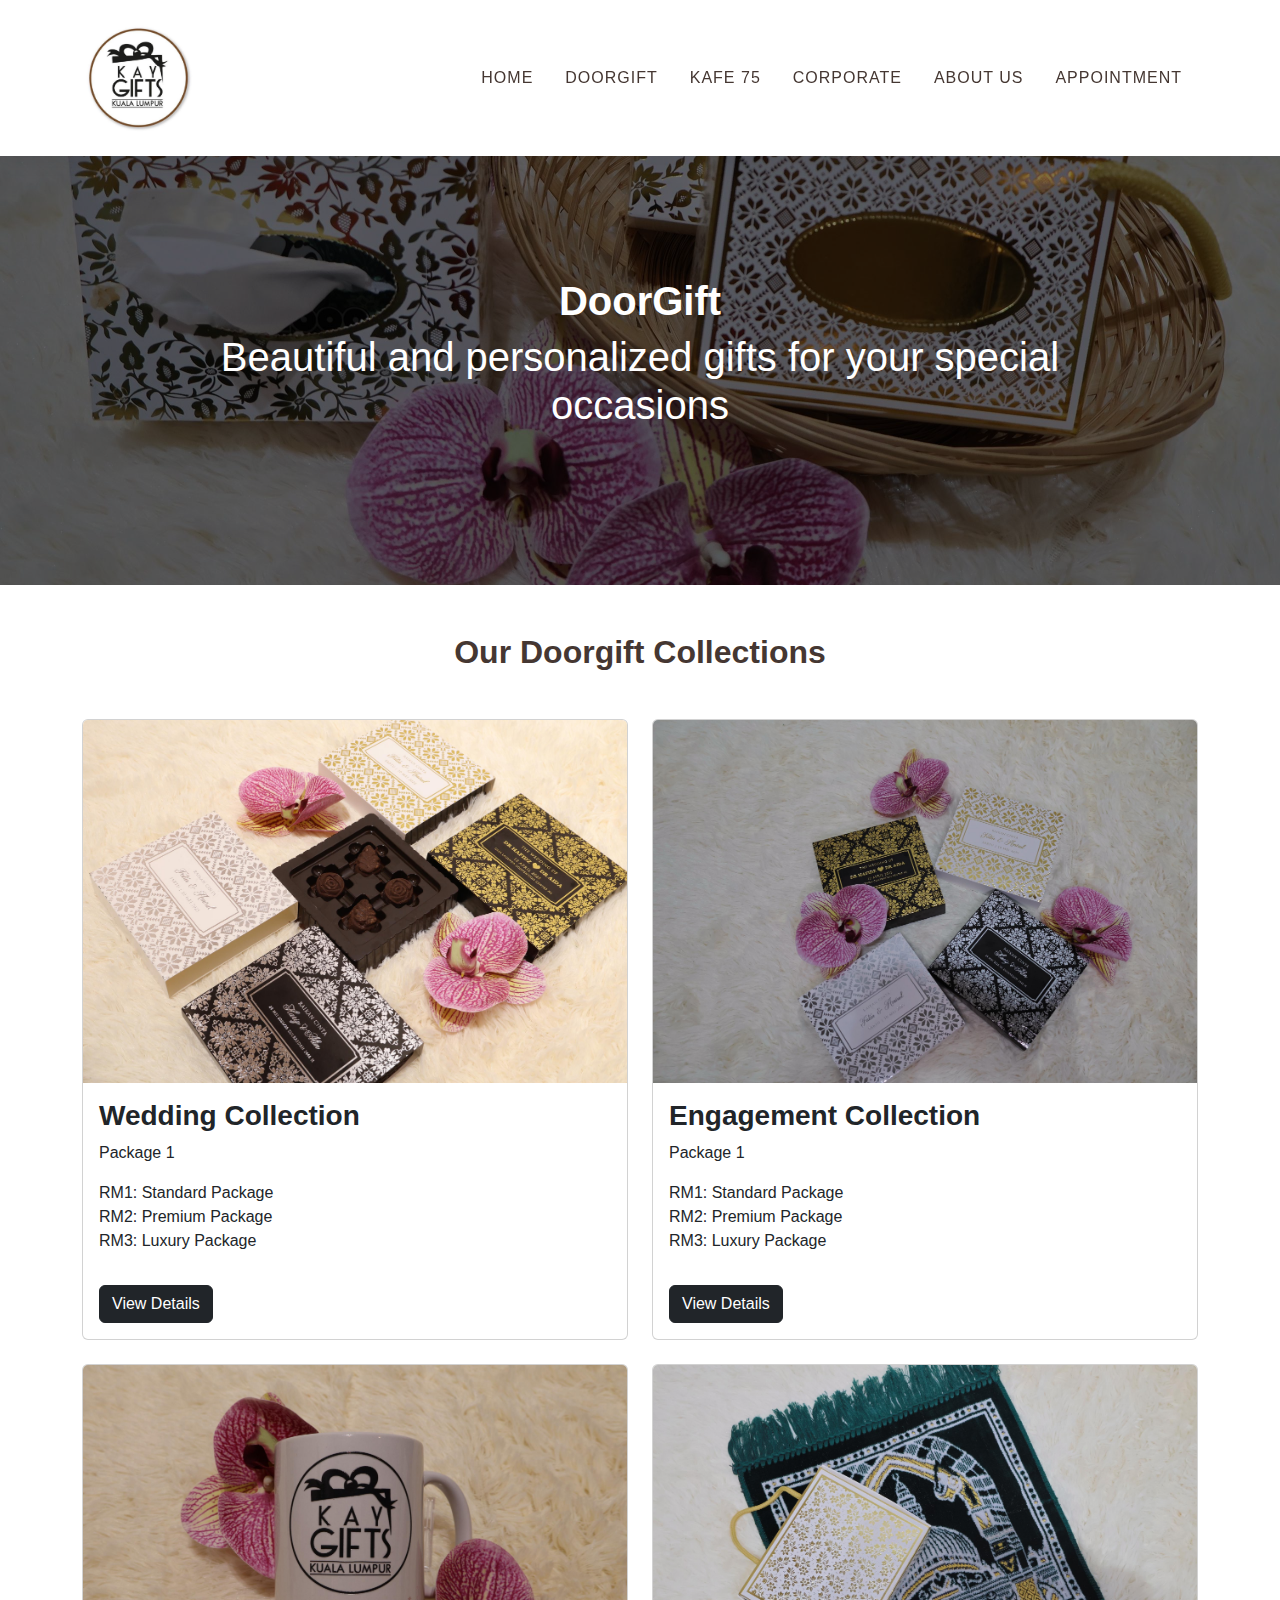
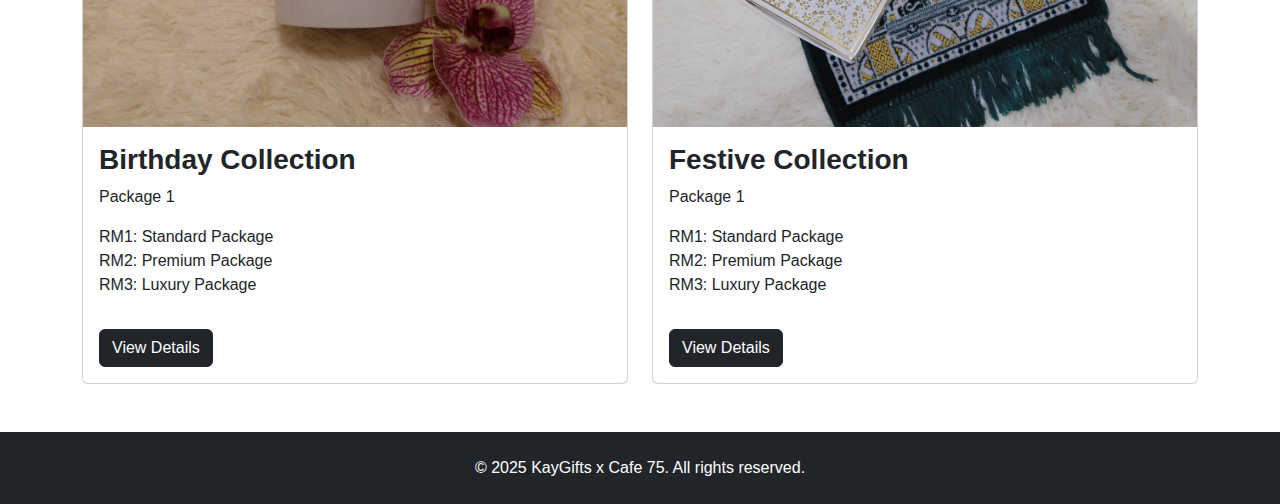
<file: doorgift.html>
<!doctype html>
<html lang="en">
  <head>
    <meta charset="UTF-8" />
    <meta name="viewport" content="width=device-width, initial-scale=1.0" />
    <title>Doorgift - KayGifts x Cafe 75</title>
    <!-- Bootstrap CSS -->
    <link href="https://cdn.jsdelivr.net/npm/bootstrap@5.3.0/dist/css/bootstrap.min.css" rel="stylesheet">
    <!-- Font Awesome -->
    <link rel="stylesheet" href="https://cdnjs.cloudflare.com/ajax/libs/font-awesome/6.4.0/css/all.min.css">
    <!-- Custom CSS -->
    <link rel="stylesheet" href="css/style.css">
  </head>
  <body>
    <!-- Navigation -->
    <nav class="navbar navbar-expand-lg navbar-light bg-white fixed-top py-3" id="mainNav">
      <div class="container">
        <a class="navbar-brand" href="index.html">
          <img src="images\kaygifts logo.jpg" alt="KayGifts Logo" height="110" class="d-inline-block align-text-top rounded-circle">
        </a>
        <button class="navbar-toggler" type="button" data-bs-toggle="collapse" data-bs-target="#navbarResponsive" aria-controls="navbarResponsive" aria-expanded="false" aria-label="Toggle navigation">
          <span class="navbar-toggler-icon"></span>
        </button>
        <div class="collapse navbar-collapse" id="navbarResponsive">
          <ul class="navbar-nav ms-auto">
            <li class="nav-item">
              <a class="nav-link" href="index.html">HOME</a>
            </li>
            <li class="nav-item">
              <a class="nav-link active" href="doorgift.html">DOORGIFT</a>
            </li>
            <li class="nav-item">
              <a class="nav-link" href="kafe75.html">KAFE 75</a>
            </li>
            <li class="nav-item">
              <a class="nav-link" href="corporate.html">CORPORATE</a>
            </li>
            <li class="nav-item">
              <a class="nav-link" href="about.html">ABOUT US</a>
            </li>
            <li class="nav-item">
              <a class="nav-link" href="index.html#appointment">APPOINTMENT</a>
            </li>
          </ul>
        </div>
      </div>
    </nav>

    <!-- Doorgift Header -->
      <header class="hero-section2" id="home">
      <div class="hero-overlay"></div>
      <div class="container h-100">
        <div class="row h-100 align-items-center justify-content-center text-center">
          <div class="col-lg-10 position-relative z-2">
          <h1 class="text-white fw-semibold mb-2">DoorGift</h1>
          <h2 class="text-white fw-light display-6">Beautiful and personalized gifts for your special occasions</h2>
        </div>
        </div>
      </div>
    </header>
    <!--
    <section class="doorgift-header py-5 mt-5 bg-dark text-white text-center">
      <div class="container">
        <h1 class="display-4">DOORGIFT</h1>
        <p class="lead">Beautiful and personalized gifts for your special occasions</p>
      </div>
    </section>-->

    <!-- Doorgift Collections -->
    <section class="collections py-5">
      <div class="container">
        <h2 class="text-center mb-5">Our Doorgift Collections</h2>
        
        <div class="row g-4">
          <!-- Wedding Collection -->
          <div class="col-md-6">
            <div class="card h-100">
              <img src="images\doorgift\IMG-20250525-WA0193.jpg" class="card-img-top gallery-img" alt="Wedding Collection">
              <div class="card-body">
                <h3 class="card-title">Wedding Collection</h3>
                <div class="package-list">
                  <p>Package 1</p>
                  <ul class="list-unstyled">
                    <li>RM1: Standard Package</li>
                    <li>RM2: Premium Package</li>
                    <li>RM3: Luxury Package</li>
                  </ul>
                </div>
                <button class="btn btn-dark mt-3">View Details</button>
              </div>
            </div>
          </div>

          <!-- Engagement Collection -->
          <div class="col-md-6">
            <div class="card h-100">
              <img src="images\doorgift\IMG-20250525-WA0208.jpg" class="card-img-top gallery-img" alt="Engagement Collection">
              <div class="card-body">
                <h3 class="card-title">Engagement Collection</h3>
                <div class="package-list">
                  <p>Package 1</p>
                  <ul class="list-unstyled">
                    <li>RM1: Standard Package</li>
                    <li>RM2: Premium Package</li>
                    <li>RM3: Luxury Package</li>
                  </ul>
                </div>
                <button class="btn btn-dark mt-3">View Details</button>
              </div>
            </div>
          </div>

          <!-- Birthday Collection -->
          <div class="col-md-6">
            <div class="card h-100">
              <img src="images\doorgift\IMG-20250525-WA0238.jpg" class="card-img-top gallery-img" alt="Birthday Collection">
              <div class="card-body">
                <h3 class="card-title">Birthday Collection</h3>
                <div class="package-list">
                  <p>Package 1</p>
                  <ul class="list-unstyled">
                    <li>RM1: Standard Package</li>
                    <li>RM2: Premium Package</li>
                    <li>RM3: Luxury Package</li>
                  </ul>
                </div>
                <button class="btn btn-dark mt-3">View Details</button>
              </div>
            </div>
          </div>

          <!-- Festive Collection -->
          <div class="col-md-6">
            <div class="card h-100">
              <img src="images\doorgift\IMG-20250525-WA0184.jpg" class="card-img-top gallery-img" alt="Festive Collection">
              <div class="card-body">
                <h3 class="card-title">Festive Collection</h3>
                <div class="package-list">
                  <p>Package 1</p>
                  <ul class="list-unstyled">
                    <li>RM1: Standard Package</li>
                    <li>RM2: Premium Package</li>
                    <li>RM3: Luxury Package</li>
                  </ul>
                </div>
                <button class="btn btn-dark mt-3">View Details</button>
              </div>
            </div>
          </div>
        </div>
      </div>
    </section>

    <!-- Footer -->
    <footer class="py-4 bg-dark text-white">
      <div class="container text-center">
        <p class="mb-0">&copy; 2025 KayGifts x Cafe 75. All rights reserved.</p>
      </div>
    </footer>

    <!-- Bootstrap JS Bundle with Popper -->
    <script src="https://cdn.jsdelivr.net/npm/bootstrap@5.3.0/dist/js/bootstrap.bundle.min.js"></script>
    <!-- Custom JS -->
    <script src="js/scripts.js"></script>
  </body>
</html>
</file>
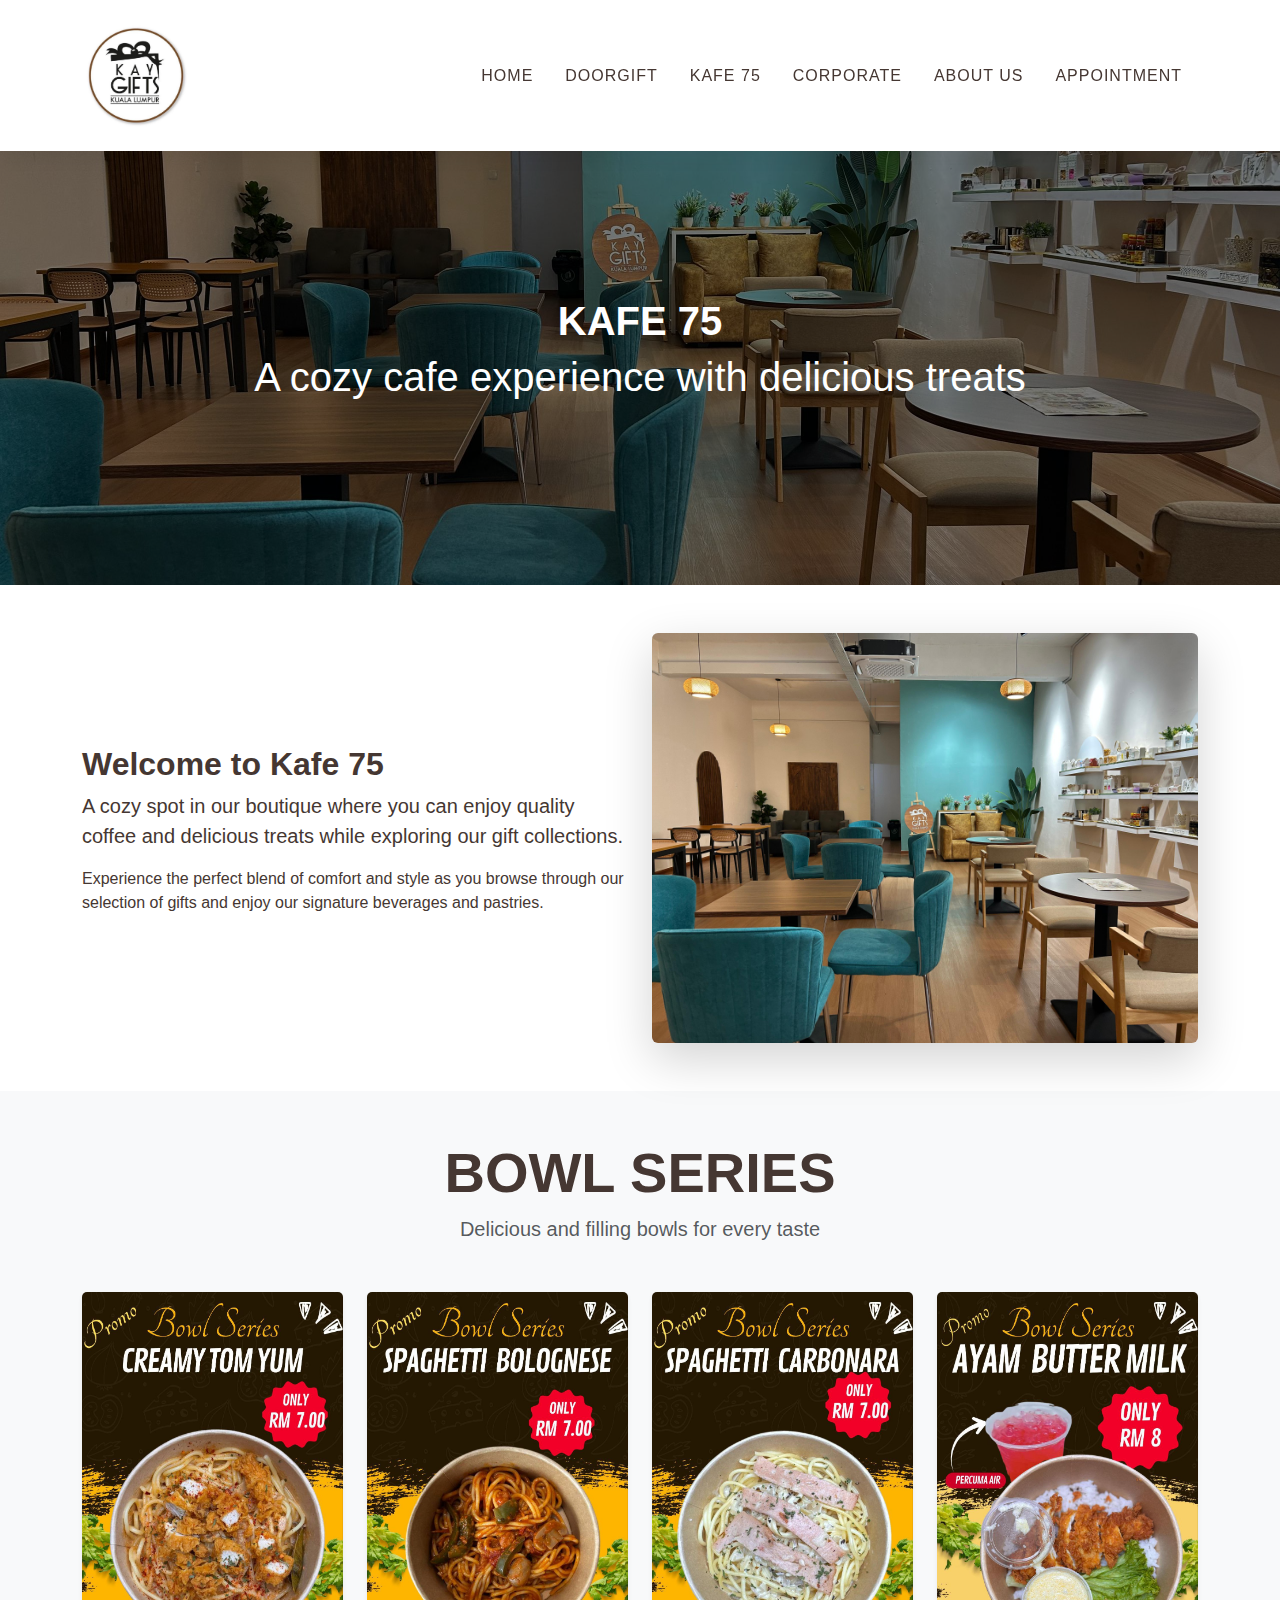
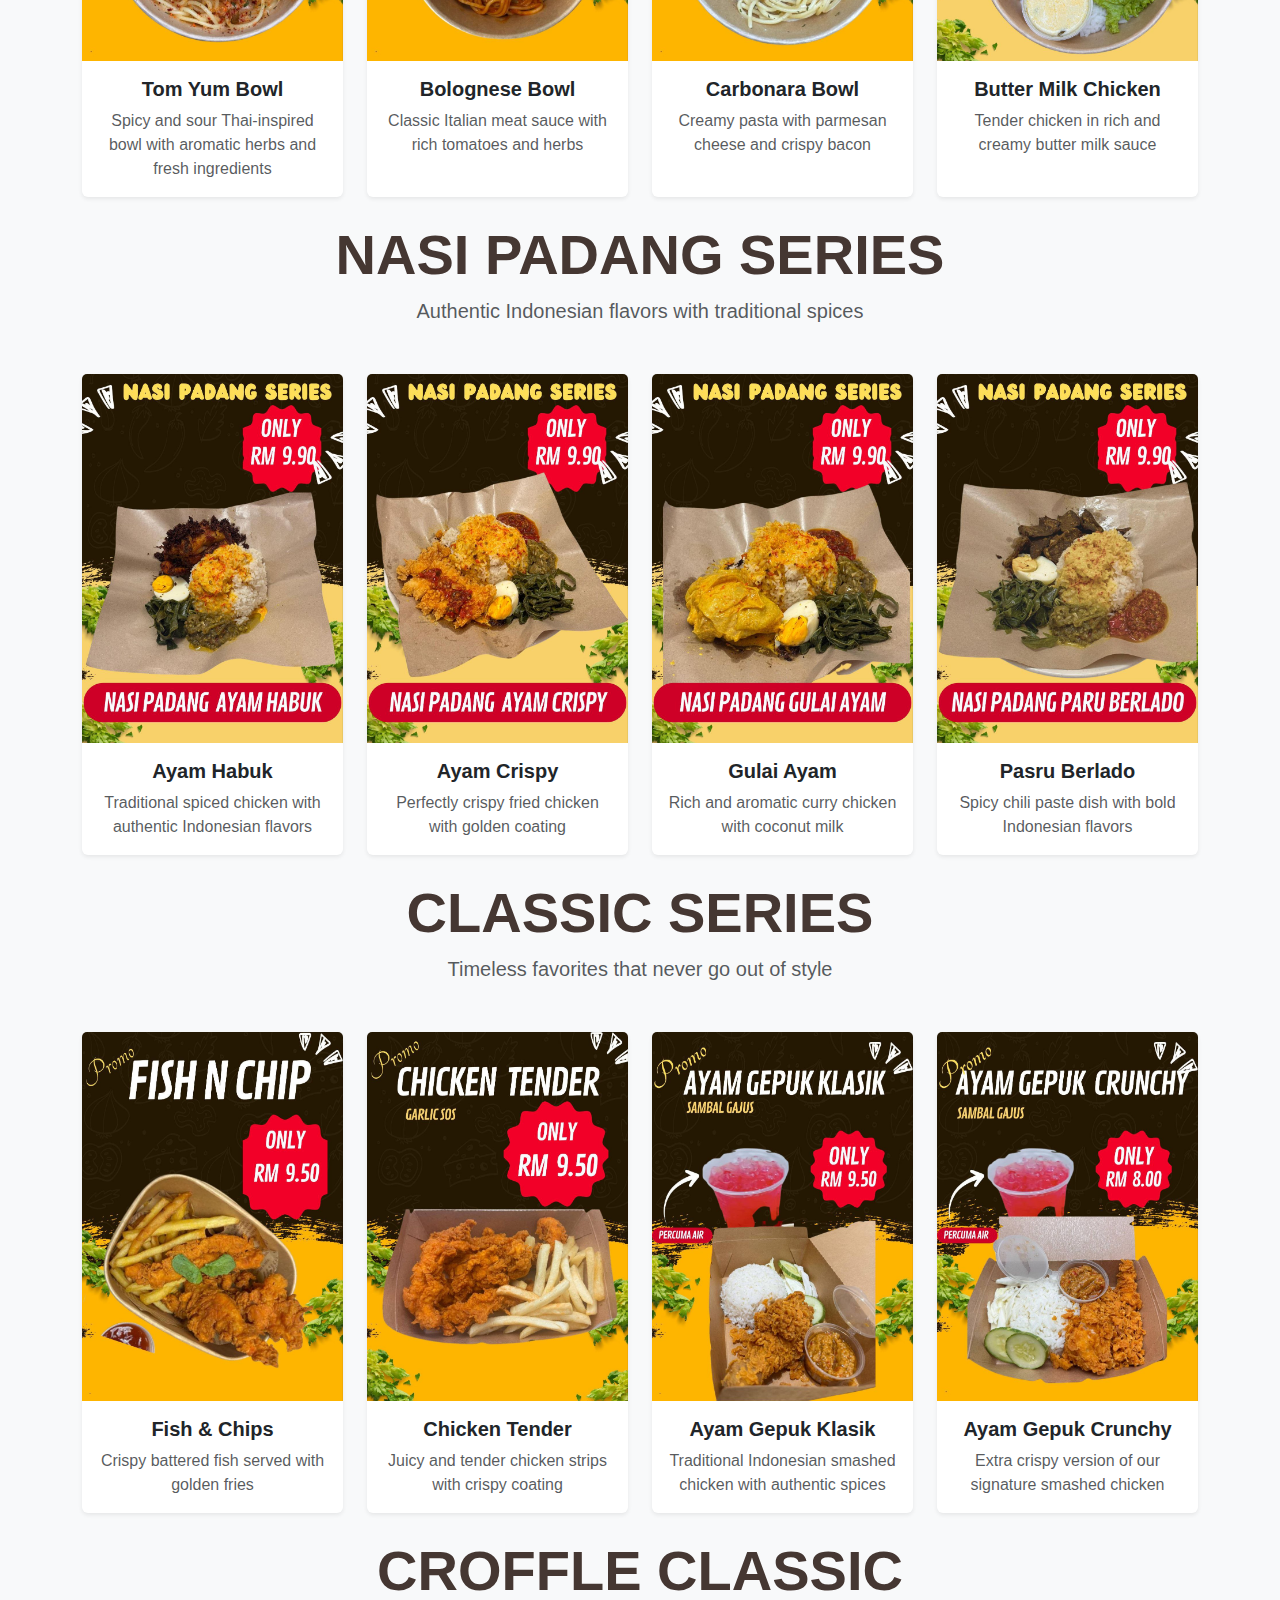
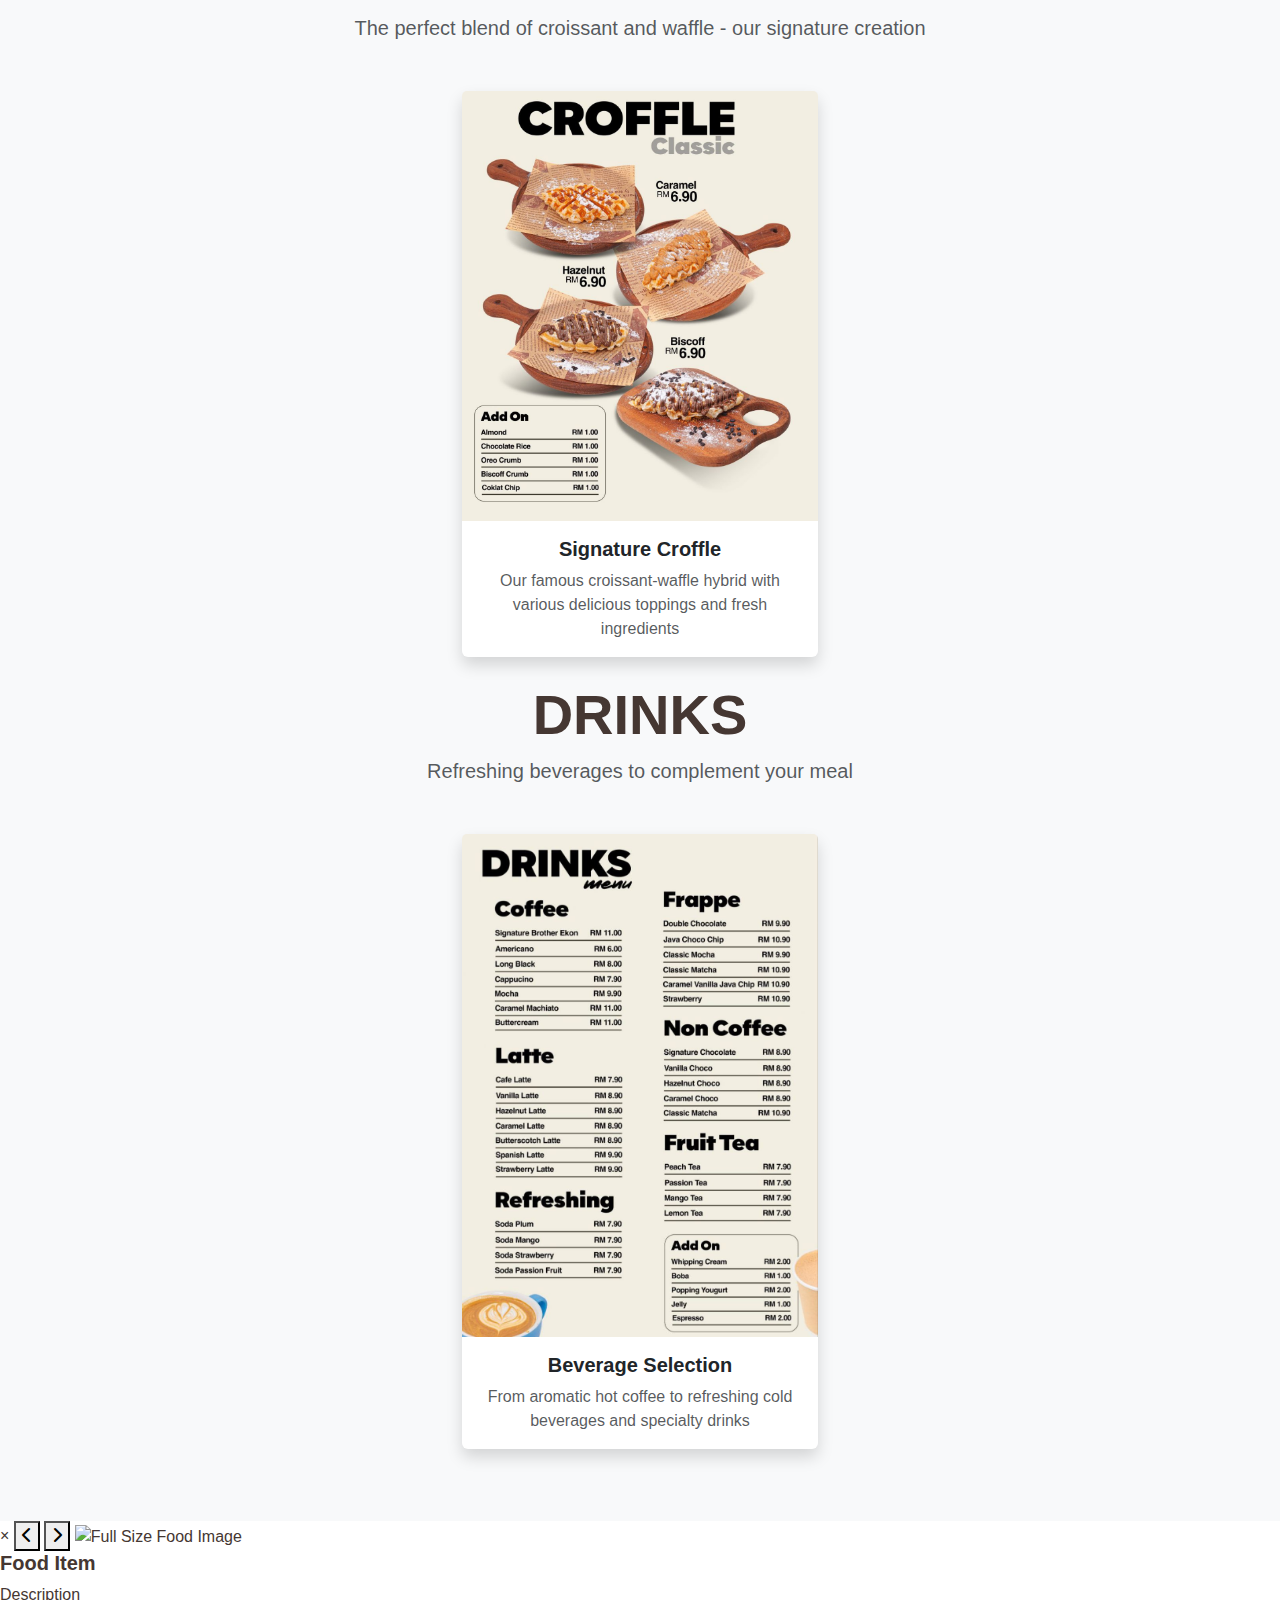
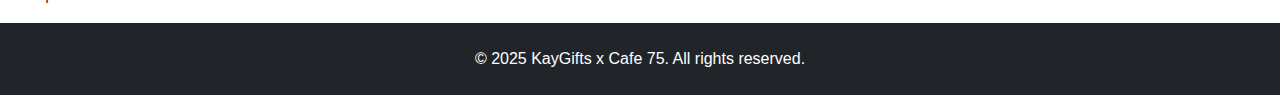
<file: kafe75.html>
<!doctype html>
<html lang="en">
  <head>
    <meta charset="UTF-8" />
    <meta name="viewport" content="width=device-width, initial-scale=1.0" />
    <title>Kafe 75 - KayGifts x Cafe 75</title>
    
    <!-- Favicon -->
    <link rel="icon" type="image/x-icon" href="images/kaygifts logo.jpg">
    <link rel="shortcut icon" type="image/x-icon" href="images/kaygifts logo.jpg">
    <link rel="apple-touch-icon" href="images/kaygifts logo.jpg">
    <link rel="apple-touch-icon" sizes="57x57" href="images/kaygifts logo.jpg">
    <link rel="apple-touch-icon" sizes="72x72" href="images/kaygifts logo.jpg">
    <link rel="apple-touch-icon" sizes="76x76" href="images/kaygifts logo.jpg">
    <link rel="apple-touch-icon" sizes="114x114" href="images/kaygifts logo.jpg">
    <link rel="apple-touch-icon" sizes="120x120" href="images/kaygifts logo.jpg">
    <link rel="apple-touch-icon" sizes="144x144" href="images/kaygifts logo.jpg">
    <link rel="apple-touch-icon" sizes="152x152" href="images/kaygifts logo.jpg">
    <link rel="apple-touch-icon" sizes="180x180" href="images/kaygifts logo.jpg">
    
    <!-- Bootstrap CSS -->
    <link href="https://cdn.jsdelivr.net/npm/bootstrap@5.3.0/dist/css/bootstrap.min.css" rel="stylesheet">
    <!-- Font Awesome -->
    <link rel="stylesheet" href="https://cdnjs.cloudflare.com/ajax/libs/font-awesome/6.4.0/css/all.min.css">
    <!-- Custom CSS -->
    <link rel="stylesheet" href="css/style.css">
  </head>
  <body>
    <!-- Navigation -->
    <nav class="navbar navbar-expand-lg navbar-light bg-white fixed-top py-2 py-lg-3" id="mainNav">
      <div class="container">
        <a class="navbar-brand" href="index.html">
          <img src="images/kaygifts logo.jpg" alt="KayGifts Logo" height="105" class="d-inline-block align-text-top rounded-circle">
        </a>
        <button class="navbar-toggler" type="button" data-bs-toggle="collapse" data-bs-target="#navbarResponsive" aria-controls="navbarResponsive" aria-expanded="false" aria-label="Toggle navigation">
          <span class="navbar-toggler-icon"></span>
        </button>
        <div class="collapse navbar-collapse" id="navbarResponsive">
          <ul class="navbar-nav ms-auto">
            <li class="nav-item">
              <a class="nav-link" href="index.html">HOME</a>
            </li>
            <li class="nav-item">
              <a class="nav-link" href="doorgift.html">DOORGIFT</a>
            </li>
            <li class="nav-item">
              <a class="nav-link active" href="kafe75.html">KAFE 75</a>
            </li>
            <li class="nav-item">
              <a class="nav-link" href="corporate.html">CORPORATE</a>
            </li>
            <li class="nav-item">
              <a class="nav-link" href="about.html">ABOUT US</a>
            </li>
            <li class="nav-item">
              <a class="nav-link" href="index.html#appointment">APPOINTMENT</a>
            </li>
          </ul>
        </div>
      </div>
    </nav>

    <!-- Kafe 75 Header -->
    <header class="hero-section3" id="home">
      <div class="hero-overlay"></div>
      <div class="container h-100">
        <div class="row h-100 align-items-center justify-content-center text-center">
          <div class="col-lg-10 position-relative z-2">
            <h1 class="text-white fw-semibold mb-2">KAFE 75</h1>
            <p class="text-white fw-light display-6">A cozy cafe experience with delicious treats</p>
          </div>
        </div>
      </div>
    </header>

    <!-- Welcome Section -->
    <section class="welcome py-4 py-lg-5">
      <div class="container">
        <div class="row align-items-center">
          <div class="col-lg-6 mb-4 mb-lg-0">
            <h2>Welcome to Kafe 75</h2>
            <p class="lead">A cozy spot in our boutique where you can enjoy quality coffee and delicious treats while exploring our gift collections.</p>
            <p>Experience the perfect blend of comfort and style as you browse through our selection of gifts and enjoy our signature beverages and pastries.</p>
          </div>
          <div class="col-lg-6">
            <img src="images/Kafe 75.jpg" alt="Cafe Interior" class="img-fluid rounded shadow-lg">
          </div>
        </div>
      </div>
    </section>

    <!-- Menu Section -->
    <section class="menu py-4 py-lg-5 bg-light">
      <div class="container">
        <!-- Bowl Series -->
        <div class="menu-category mb-4 mb-lg-6">
          <div class="text-center mb-4 mb-lg-5">
            <h2 class="display-4 fw-bold">BOWL SERIES</h2>
            <p class="lead text-muted">Delicious and filling bowls for every taste</p>
          </div>
          <div class="row g-3 g-lg-4 justify-content-center">
            <div class="col-lg-3 col-md-4 col-6">
              <div class="menu-item card h-100 border-0 shadow-sm hover-zoom">
                <img src="images/kafe75/menu/tom yum_bowl series.jpg" class="card-img-top menu-img food-image" alt="Tom Yum Bowl" onclick="openImageModal(this.src, 'Tom Yum Bowl', 'Spicy and sour Thai-inspired bowl with aromatic herbs and fresh ingredients')">
                <div class="card-body text-center">
                  <h5 class="card-title">Tom Yum Bowl</h5>
                  <p class="card-text text-muted">Spicy and sour Thai-inspired bowl with aromatic herbs and fresh ingredients</p>
                </div>
              </div>
            </div>
            <div class="col-lg-3 col-md-4 col-6">
              <div class="menu-item card h-100 border-0 shadow-sm hover-zoom">
                <img src="images/kafe75/menu/bolognese_bowl series.jpg" class="card-img-top menu-img food-image" alt="Bolognese Bowl" onclick="openImageModal(this.src, 'Bolognese Bowl', 'Classic Italian meat sauce with rich tomatoes and herbs')">
                <div class="card-body text-center">
                  <h5 class="card-title">Bolognese Bowl</h5>
                  <p class="card-text text-muted">Classic Italian meat sauce with rich tomatoes and herbs</p>
                </div>
              </div>
            </div>
            <div class="col-lg-3 col-md-4 col-6">
              <div class="menu-item card h-100 border-0 shadow-sm hover-zoom">
                <img src="images/kafe75/menu/carbonara_bowl series.jpg" class="card-img-top menu-img food-image" alt="Carbonara Bowl" onclick="openImageModal(this.src, 'Carbonara Bowl', 'Creamy pasta with parmesan cheese and crispy bacon')">
                <div class="card-body text-center">
                  <h5 class="card-title">Carbonara Bowl</h5>
                  <p class="card-text text-muted">Creamy pasta with parmesan cheese and crispy bacon</p>
                </div>
              </div>
            </div>
            <div class="col-lg-3 col-md-4 col-6">
              <div class="menu-item card h-100 border-0 shadow-sm hover-zoom">
                <img src="images/kafe75/menu/ayam butter milk_bowl series.jpg" class="card-img-top menu-img food-image" alt="Ayam Butter Milk Bowl" onclick="openImageModal(this.src, 'Butter Milk Chicken Bowl', 'Tender chicken in rich and creamy butter milk sauce')">
                <div class="card-body text-center">
                  <h5 class="card-title">Butter Milk Chicken</h5>
                  <p class="card-text text-muted">Tender chicken in rich and creamy butter milk sauce</p>
                </div>
              </div>
            </div>
          </div>
        </div>

        <!-- Nasi Padang Series -->
        <div class="menu-category my-4 my-lg-6">
          <div class="text-center mb-4 mb-lg-5">
            <h2 class="display-4 fw-bold">NASI PADANG SERIES</h2>
            <p class="lead text-muted">Authentic Indonesian flavors with traditional spices</p>
          </div>
          <div class="row g-3 g-lg-4 justify-content-center">
            <div class="col-lg-3 col-md-4 col-6">
              <div class="menu-item card h-100 border-0 shadow-sm hover-zoom">
                <img src="images/kafe75/menu/ayam habuk_nasi padang series.jpg" class="card-img-top menu-img food-image" alt="Ayam Habuk" onclick="openImageModal(this.src, 'Ayam Habuk', 'Traditional spiced chicken with authentic Indonesian flavors')">
                <div class="card-body text-center">
                  <h5 class="card-title">Ayam Habuk</h5>
                  <p class="card-text text-muted">Traditional spiced chicken with authentic Indonesian flavors</p>
                </div>
              </div>
            </div>
            <div class="col-lg-3 col-md-4 col-6">
              <div class="menu-item card h-100 border-0 shadow-sm hover-zoom">
                <img src="images/kafe75/menu/ayam crispy_nasi padang series.jpg" class="card-img-top menu-img food-image" alt="Ayam Crispy" onclick="openImageModal(this.src, 'Ayam Crispy', 'Perfectly crispy fried chicken with golden coating')">
                <div class="card-body text-center">
                  <h5 class="card-title">Ayam Crispy</h5>
                  <p class="card-text text-muted">Perfectly crispy fried chicken with golden coating</p>
                </div>
              </div>
            </div>
            <div class="col-lg-3 col-md-4 col-6">
              <div class="menu-item card h-100 border-0 shadow-sm hover-zoom">
                <img src="images/kafe75/menu/gulai ayam_nasi  padang series.jpg" class="card-img-top menu-img food-image" alt="Gulai Ayam" onclick="openImageModal(this.src, 'Gulai Ayam', 'Rich and aromatic curry chicken with coconut milk')">
                <div class="card-body text-center">
                  <h5 class="card-title">Gulai Ayam</h5>
                  <p class="card-text text-muted">Rich and aromatic curry chicken with coconut milk</p>
                </div>
              </div>
            </div>
            <div class="col-lg-3 col-md-4 col-6">
              <div class="menu-item card h-100 border-0 shadow-sm hover-zoom">
                <img src="images/kafe75/menu/pasru berlado_nasi padang series.jpg" class="card-img-top menu-img food-image" alt="Pasru Berlado" onclick="openImageModal(this.src, 'Pasru Berlado', 'Spicy chili paste dish with bold Indonesian flavors')">
                <div class="card-body text-center">
                  <h5 class="card-title">Pasru Berlado</h5>
                  <p class="card-text text-muted">Spicy chili paste dish with bold Indonesian flavors</p>
                </div>
              </div>
            </div>
          </div>
        </div>

        <!-- Classic Series -->
        <div class="menu-category my-4 my-lg-6">
          <div class="text-center mb-4 mb-lg-5">
            <h2 class="display-4 fw-bold">CLASSIC SERIES</h2>
            <p class="lead text-muted">Timeless favorites that never go out of style</p>
          </div>
          <div class="row g-3 g-lg-4 justify-content-center">
            <div class="col-lg-3 col-md-4 col-6">
              <div class="menu-item card h-100 border-0 shadow-sm hover-zoom">
                <img src="images/kafe75/menu/Fish n chips.jpg" class="card-img-top menu-img food-image" alt="Fish and Chips" onclick="openImageModal(this.src, 'Fish & Chips', 'Crispy battered fish served with golden fries')">
                <div class="card-body text-center">
                  <h5 class="card-title">Fish & Chips</h5>
                  <p class="card-text text-muted">Crispy battered fish served with golden fries</p>
                </div>
              </div>
            </div>
            <div class="col-lg-3 col-md-4 col-6">
              <div class="menu-item card h-100 border-0 shadow-sm hover-zoom">
                <img src="images/kafe75/menu/chicken_tender.jpg" class="card-img-top menu-img food-image" alt="Chicken Tender" onclick="openImageModal(this.src, 'Chicken Tender', 'Juicy and tender chicken strips with crispy coating')">
                <div class="card-body text-center">
                  <h5 class="card-title">Chicken Tender</h5>
                  <p class="card-text text-muted">Juicy and tender chicken strips with crispy coating</p>
                </div>
              </div>
            </div>
            <div class="col-lg-3 col-md-4 col-6">
              <div class="menu-item card h-100 border-0 shadow-sm hover-zoom">
                <img src="images/kafe75/menu/ayam gepuk klasik.jpg" class="card-img-top menu-img food-image" alt="Ayam Gepuk Klasik" onclick="openImageModal(this.src, 'Ayam Gepuk Klasik', 'Traditional Indonesian smashed chicken with authentic spices')">
                <div class="card-body text-center">
                  <h5 class="card-title">Ayam Gepuk Klasik</h5>
                  <p class="card-text text-muted">Traditional Indonesian smashed chicken with authentic spices</p>
                </div>
              </div>
            </div>
            <div class="col-lg-3 col-md-4 col-6">
              <div class="menu-item card h-100 border-0 shadow-sm hover-zoom">
                <img src="images/kafe75/menu/ayam gepuk crunchy.jpg" class="card-img-top menu-img food-image" alt="Ayam Gepuk Crunchy" onclick="openImageModal(this.src, 'Ayam Gepuk Crunchy', 'Extra crispy version of our signature smashed chicken')">
                <div class="card-body text-center">
                  <h5 class="card-title">Ayam Gepuk Crunchy</h5>
                  <p class="card-text text-muted">Extra crispy version of our signature smashed chicken</p>
                </div>
              </div>
            </div>
          </div>
        </div>

        <!-- Croffle Section -->
        <div class="menu-category my-4 my-lg-6">
          <div class="text-center mb-4 mb-lg-5">
            <h2 class="display-4 fw-bold">CROFFLE CLASSIC</h2>
            <p class="lead text-muted">The perfect blend of croissant and waffle - our signature creation</p>
          </div>
          <div class="row justify-content-center">
            <div class="col-lg-4 col-md-6 col-8">
              <div class="menu-item card border-0 shadow hover-zoom">
                <img src="images/kafe75/menu/croffle.jpg" class="card-img-top menu-img-large food-image" alt="Croffle Classic" onclick="openImageModal(this.src, 'Signature Croffle', 'Our famous croissant-waffle hybrid with various delicious toppings and fresh ingredients')">
                <div class="card-body text-center">
                  <h5 class="card-title">Signature Croffle</h5>
                  <p class="card-text text-muted">Our famous croissant-waffle hybrid with various delicious toppings and fresh ingredients</p>
                </div>
              </div>
            </div>
          </div>
        </div>

        <!-- Drinks Section -->
        <div class="menu-category my-4 my-lg-6">
          <div class="text-center mb-4 mb-lg-5">
            <h2 class="display-4 fw-bold">DRINKS</h2>
            <p class="lead text-muted">Refreshing beverages to complement your meal</p>
          </div>
          <div class="row justify-content-center">
            <div class="col-lg-4 col-md-6 col-8">
              <div class="menu-item card border-0 shadow hover-zoom">
                <img src="images/kafe75/menu/drinks.jpg" class="card-img-top menu-img-large food-image" alt="Drinks Menu" onclick="openImageModal(this.src, 'Beverage Selection', 'From aromatic hot coffee to refreshing cold beverages and specialty drinks')">
                <div class="card-body text-center">
                  <h5 class="card-title">Beverage Selection</h5>
                  <p class="card-text text-muted">From aromatic hot coffee to refreshing cold beverages and specialty drinks</p>
                </div>
              </div>
            </div>
          </div>
        </div>
      </div>
    </section>

    <!-- Enhanced Image Modal for Full View -->
    <div id="imageModal" class="image-modal" onclick="closeImageModal()">
      <span class="close-modal" onclick="closeImageModal()">&times;</span>
      <button class="modal-nav prev" onclick="navigateModal(-1); event.stopPropagation();">
        <i class="fas fa-chevron-left"></i>
      </button>
      <button class="modal-nav next" onclick="navigateModal(1); event.stopPropagation();">
        <i class="fas fa-chevron-right"></i>
      </button>
      <img id="modalImage" class="modal-content-image" alt="Full Size Food Image" onclick="event.stopPropagation();">
      <div class="modal-image-info" id="modalImageInfo">
        <h5 id="modalImageTitle">Food Item</h5>
        <p id="modalImageDescription">Description</p>
      </div>
    </div>

    <!-- Footer -->
    <footer class="py-3 py-lg-4 bg-dark text-white">
      <div class="container text-center">
        <p class="mb-0">&copy; 2025 KayGifts x Cafe 75. All rights reserved.</p>
      </div>
    </footer>

    <!-- Bootstrap JS Bundle with Popper -->
    <script src="https://cdn.jsdelivr.net/npm/bootstrap@5.3.0/dist/js/bootstrap.bundle.min.js"></script>
    <!-- Custom JS -->
    <script src="js/scripts.js"></script>
    
    <!-- Enhanced Image Modal Script -->
    <script>
      // Array to store all food images for navigation
      let foodImages = [];
      let currentImageIndex = 0;
      
      // Initialize food images array when page loads
      document.addEventListener('DOMContentLoaded', function() {
        const allFoodImages = document.querySelectorAll('.food-image');
        foodImages = Array.from(allFoodImages).map(img => ({
          src: img.src,
          alt: img.alt,
          title: img.alt,
          description: img.closest('.menu-item').querySelector('.card-text').textContent.trim()
        }));
      });
      
      function openImageModal(imageSrc, imageTitle, imageDescription) {
        const modal = document.getElementById('imageModal');
        const modalImage = document.getElementById('modalImage');
        const modalImageTitle = document.getElementById('modalImageTitle');
        const modalImageDescription = document.getElementById('modalImageDescription');
        
        // Find current image index
        currentImageIndex = foodImages.findIndex(img => img.src === imageSrc);
        
        modalImage.src = imageSrc;
        modalImage.alt = imageTitle;
        modalImageTitle.textContent = imageTitle;
        modalImageDescription.textContent = imageDescription;
        
        modal.classList.add('show');
        
        // Prevent body scrolling when modal is open
        document.body.style.overflow = 'hidden';
        
        // Add keyboard navigation
        document.addEventListener('keydown', handleKeyNavigation);
      }
      
      function closeImageModal() {
        const modal = document.getElementById('imageModal');
        modal.classList.remove('show');
        
        // Restore body scrolling
        document.body.style.overflow = 'auto';
        
        // Remove keyboard navigation
        document.removeEventListener('keydown', handleKeyNavigation);
      }
      
      function navigateModal(direction) {
        if (foodImages.length === 0) return;
        
        currentImageIndex += direction;
        
        // Loop around if at beginning or end
        if (currentImageIndex < 0) {
          currentImageIndex = foodImages.length - 1;
        } else if (currentImageIndex >= foodImages.length) {
          currentImageIndex = 0;
        }
        
        const currentImage = foodImages[currentImageIndex];
        const modalImage = document.getElementById('modalImage');
        const modalImageTitle = document.getElementById('modalImageTitle');
        const modalImageDescription = document.getElementById('modalImageDescription');
        
        // Add fade effect
        modalImage.style.opacity = '0.5';
        
        setTimeout(() => {
          modalImage.src = currentImage.src;
          modalImage.alt = currentImage.title;
          modalImageTitle.textContent = currentImage.title;
          modalImageDescription.textContent = currentImage.description;
          modalImage.style.opacity = '1';
        }, 150);
      }
      
      function handleKeyNavigation(event) {
        switch(event.key) {
          case 'Escape':
            closeImageModal();
            break;
          case 'ArrowLeft':
            navigateModal(-1);
            break;
          case 'ArrowRight':
            navigateModal(1);
            break;
        }
      }
      
      // Touch/swipe support for mobile
      let touchStartX = 0;
      let touchEndX = 0;
      
      document.getElementById('imageModal').addEventListener('touchstart', function(event) {
        touchStartX = event.changedTouches[0].screenX;
      });
      
      document.getElementById('imageModal').addEventListener('touchend', function(event) {
        touchEndX = event.changedTouches[0].screenX;
        handleSwipe();
      });
      
      function handleSwipe() {
        const swipeThreshold = 50;
        const swipeDistance = touchEndX - touchStartX;
        
        if (Math.abs(swipeDistance) > swipeThreshold) {
          if (swipeDistance > 0) {
            navigateModal(-1); // Swipe right = previous image
          } else {
            navigateModal(1);  // Swipe left = next image
          }
        }
      }
      
      // Prevent modal from closing when clicking on image or info
      document.getElementById('modalImage').addEventListener('click', function(event) {
        event.stopPropagation();
      });
      
      document.getElementById('modalImageInfo').addEventListener('click', function(event) {
        event.stopPropagation();
      });
    </script>
  </body>
</html>
</file>
<file: css/style.css>
/* Custom CSS for KayGifts x Cafe 75 */

/* General Styles */
:root {
  --primary: #76594e;
  --secondary: #b8a59e;
  --accent: #e2c4a5;
  --light: #f8f5f2;
  --dark: #453732;
}

body {
  font-family: 'Helvetica Neue', Arial, sans-serif;
  color: var(--dark);
  overflow-x: hidden;
}

h1, h2, h3, h4, h5, h6 {
  font-weight: 600;
}

.section-title {
  font-size: 2.5rem;
  margin-bottom: 1.5rem;
  color: var(--dark);
  position: relative;
  display: inline-block;
}

.section-subtitle {
  font-size: 1.5rem;
  font-weight: 500;
  margin-bottom: 1rem;
}

/* Navigation */
#mainNav {
  box-shadow: 0 0.5rem 1rem rgba(0, 0, 0, 0.05);
  transition: all 0.3s ease;
}

#mainNav .navbar-brand {
  font-weight: 700;
  transition: all 0.3s ease;
}

#mainNav .navbar-brand img {
  transition: all 0.3s ease;
}

#mainNav .navbar-nav .nav-item .nav-link {
  color: var(--dark);
  font-weight: 500;
  font-size: 1rem;
  padding: 0.75rem 1rem;
  transition: all 0.3s ease;
  letter-spacing: 1px;
}

#mainNav .navbar-nav .nav-item .nav-link:hover,
#mainNav .navbar-nav .nav-item .nav-link:active {
  color: var(--primary);
}

#mainNav.navbar-shrink {
  box-shadow: 0 0.5rem 1rem rgba(0, 0, 0, 0.1);
}

/* Hero Section */
.hero-section {
  height: 100vh;
  min-height: 500px;
  background-image: url('images/background.jpg');
  background-size: cover;
  background-position: center;
  background-repeat: no-repeat;
  position: relative;
  padding-top: 8rem;
}

.hero-overlay {
  position: absolute;
  top: 0;
  left: 0;
  width: 100%;
  height: 100%;
  background-color: rgba(0, 0, 0, 0.5);
}

.hero-section h1 {
  font-size: 4.5rem;
  text-transform: capitalize;
  margin-bottom: 0.5rem;
}

.hero-section h2 {
  font-size: 5.5rem;
  text-transform: uppercase;
  margin-top: 0;
}

.hero-section2, .hero-section3, .hero-section4, .hero-section5 {
  height: 65vh;
  min-height: 500px;
  background-size: cover;
  background-position: center;
  background-repeat: no-repeat;
  position: relative;
  padding-top: 8rem;
}

.hero-section2 { background-image: url('/images/doorgift/background/IMG-20250525-WA0216.jpg'); }
.hero-section3 { background-image: url('/images/Kafe 75.jpg'); }
.hero-section4 { background-image: url('/images/corporate/IMG-20250525-WA0092.jpg'); }
.hero-section5 { background-image: url('/images/about/IMG-20250525-WA0279.jpg'); }

/* Features Section */
.feature-item {
  position: relative;
  margin-bottom: 4rem;
}

.feature-img-wrapper {
  position: relative;
  overflow: hidden;
  border-radius: 8px;
  transition: all 0.5s ease;
}

.feature-img-wrapper img {
  transition: transform 0.5s ease;
  width: 100%;
  height: auto;
}

.feature-img-wrapper:hover img {
  transform: scale(1.05);
}

.feature-title {
  font-size: 2rem;
  margin-bottom: 1rem;
  color: var(--dark);
}

.feature-desc {
  font-size: 1.1rem;
  margin-bottom: 1.5rem;
  color: #6c757d;
}

.btn-learn-more {
  transition: all 0.3s ease;
  padding: 0.5rem 1.5rem;
  border-radius: 50px;
  font-weight: 500;
}

.btn-learn-more:hover {
  background-color: var(--dark);
  color: white;
  transform: translateY(-2px);
}

/* Appointment Section */
.appointment {
  background-color: var(--light);
}

.appointment-content {
  padding: 2rem;
}

.appointment-btn {
  padding: 0.75rem 2rem;
  border-radius: 50px;
  font-weight: 500;
  transition: all 0.3s ease;
}

.appointment-btn:hover {
  transform: translateY(-2px);
  box-shadow: 0 5px 15px rgba(0, 0, 0, 0.1);
}

/* About Section */
.about {
  padding: 5rem 0;
}

.about p {
  font-size: 1.1rem;
  line-height: 1.8;
  color: #6c757d;
}

.about-grid {
  display: grid;
  grid-template-columns: repeat(3, 1fr);
  gap: 1rem;
  margin-top: 2rem;
}

.about-grid img {
  width: 100%;
  height: 200px;
  object-fit: cover;
  border-radius: 8px;
  transition: transform 0.3s ease;
}

.about-grid img:hover {
  transform: scale(1.05);
}

.gallery-img {
  transition: all 0.3s ease;
  cursor: pointer;
}

.gallery-img:hover {
  transform: scale(1.05);
  box-shadow: 0 5px 15px rgba(0, 0, 0, 0.1);
}

/* Social Media Section */
.social-platform-title {
  font-size: 1.2rem;
  margin-bottom: 1rem;
  color: var(--dark);
  font-weight: 600;
}

.social-img {
  transition: all 0.3s ease;
  cursor: pointer;
}

.social-img:hover {
  transform: scale(1.05);
  box-shadow: 0 5px 15px rgba(0, 0, 0, 0.1);
}

.social-icon {
  color: var(--dark);
  transition: all 0.3s ease;
}

.social-icon:hover {
  color: var(--primary);
  transform: translateY(-3px);
}

/* Contact Section */
.coffee-beans {
  display: flex;
  justify-content: center;
  align-items: center;
  gap: 1rem;
}

.coffee-bean {
  width: 60px;
  height: 60px;
  border-radius: 50%;
  object-fit: cover;
}

.contact-info {
  font-size: 1.1rem;
  line-height: 1.8;
}

.map-container {
  border-radius: 8px;
  overflow: hidden;
  box-shadow: 0 5px 15px rgba(0, 0, 0, 0.1);
}

/* Footer */
footer {
  background-color: var(--dark) !important;
}

/* NEW: Feature Card */
.feature-card {
  padding: 2rem;
  transition: all 0.3s ease;
  height: 100%;
}

.feature-card:hover {
  transform: translateY(-10px);
}

/* NEW: Icon Circle */
.icon-circle {
  width: 80px;
  height: 80px;
  border-radius: 50%;
  background-color: var(--light);
  display: flex;
  align-items: center;
  justify-content: center;
  margin: 0 auto;
  transition: all 0.3s ease;
  color: var(--primary);
}

.feature-card:hover .icon-circle {
  background-color: var(--primary);
  color: var(--light);
}

/* NEW: Timeline */
.timeline {
  position: relative;
  padding: 2rem 0;
}

.timeline::before {
  content: '';
  position: absolute;
  left: 50%;
  transform: translateX(-50%);
  width: 2px;
  height: 100%;
  background-color: var(--primary);
}

.timeline-item {
  position: relative;
  margin-bottom: 3rem;
  width: 100%;
}

.timeline-badge {
  width: 60px;
  height: 60px;
  background-color: var(--primary);
  color: white;
  border-radius: 50%;
  display: flex;
  align-items: center;
  justify-content: center;
  font-weight: bold;
  position: absolute;
  left: 50%;
  transform: translateX(-50%);
  z-index: 1;
}

.timeline-content {
  width: calc(50% - 50px);
  padding: 1.5rem;
  background: white;
  border-radius: 8px;
  box-shadow: 0 0.5rem 1rem rgba(0, 0, 0, 0.1);
  position: relative;
  margin-left: auto;
}

.timeline-item:nth-child(even) .timeline-content {
  margin-left: 0;
  margin-right: auto;
}

.timeline-content::before {
  content: '';
  position: absolute;
  top: 20px;
  width: 20px;
  height: 20px;
  background: white;
  transform: rotate(45deg);
}

.timeline-item:nth-child(odd) .timeline-content::before {
  left: -10px;
}

.timeline-item:nth-child(even) .timeline-content::before {
  right: -10px;
}

/* NEW: About Page Specific */
.about-header {
  background-color: var(--dark);
}

.company-profile .card {
  transition: all 0.3s ease;
}

.company-profile .card:hover {
  transform: translateY(-5px);
  box-shadow: 0 1rem 2rem rgba(0, 0, 0, 0.1) !important;
}

/* Media Queries */
@media (max-width: 992px) {
  .hero-section {
    height: 70vh;
  }
  
  .hero-section h1 {
    font-size: 3rem;
  }
  
  .hero-section h2 {
    font-size: 2.5rem;
  }
  
  .feature-item {
    margin-bottom: 3rem;
  }
  
  .about-grid {
    grid-template-columns: repeat(2, 1fr);
  }
  
  .timeline::before {
    left: 30px;
  }
  
  .timeline-badge {
    left: 30px;
  }
  
  .timeline-content {
    width: calc(100% - 80px);
    margin-left: 80px !important;
  }
  
  .timeline-content::before {
    left: -10px !important;
  }
}

@media (max-width: 768px) {
  .hero-section {
    height: 60vh;
    padding-top: 6rem;
  }
  
  .hero-section h1 {
    font-size: 2.5rem;
  }
  
  .hero-section h2 {
    font-size: 2rem;
  }
  
  .feature-title {
    font-size: 1.8rem;
  }
  
  .about-grid {
    grid-template-columns: 1fr;
  }
  
  .section-title {
    font-size: 2rem;
  }
  
  .timeline-badge {
    width: 40px;
    height: 40px;
    font-size: 0.9rem;
  }
}

@media (max-width: 576px) {
  .hero-section {
    height: 50vh;
    padding-top: 4rem;
  }
  
  .hero-section h1 {
    font-size: 2rem;
  }
  
  .hero-section h2 {
    font-size: 1.5rem;
  }
  
  .feature-title {
    font-size: 1.5rem;
  }
  
  .section-title {
    font-size: 1.8rem;
  }
  
  .about p {
    font-size: 1rem;
  }
  
  .timeline-content {
    padding: 1rem;
  }
}
</file>
